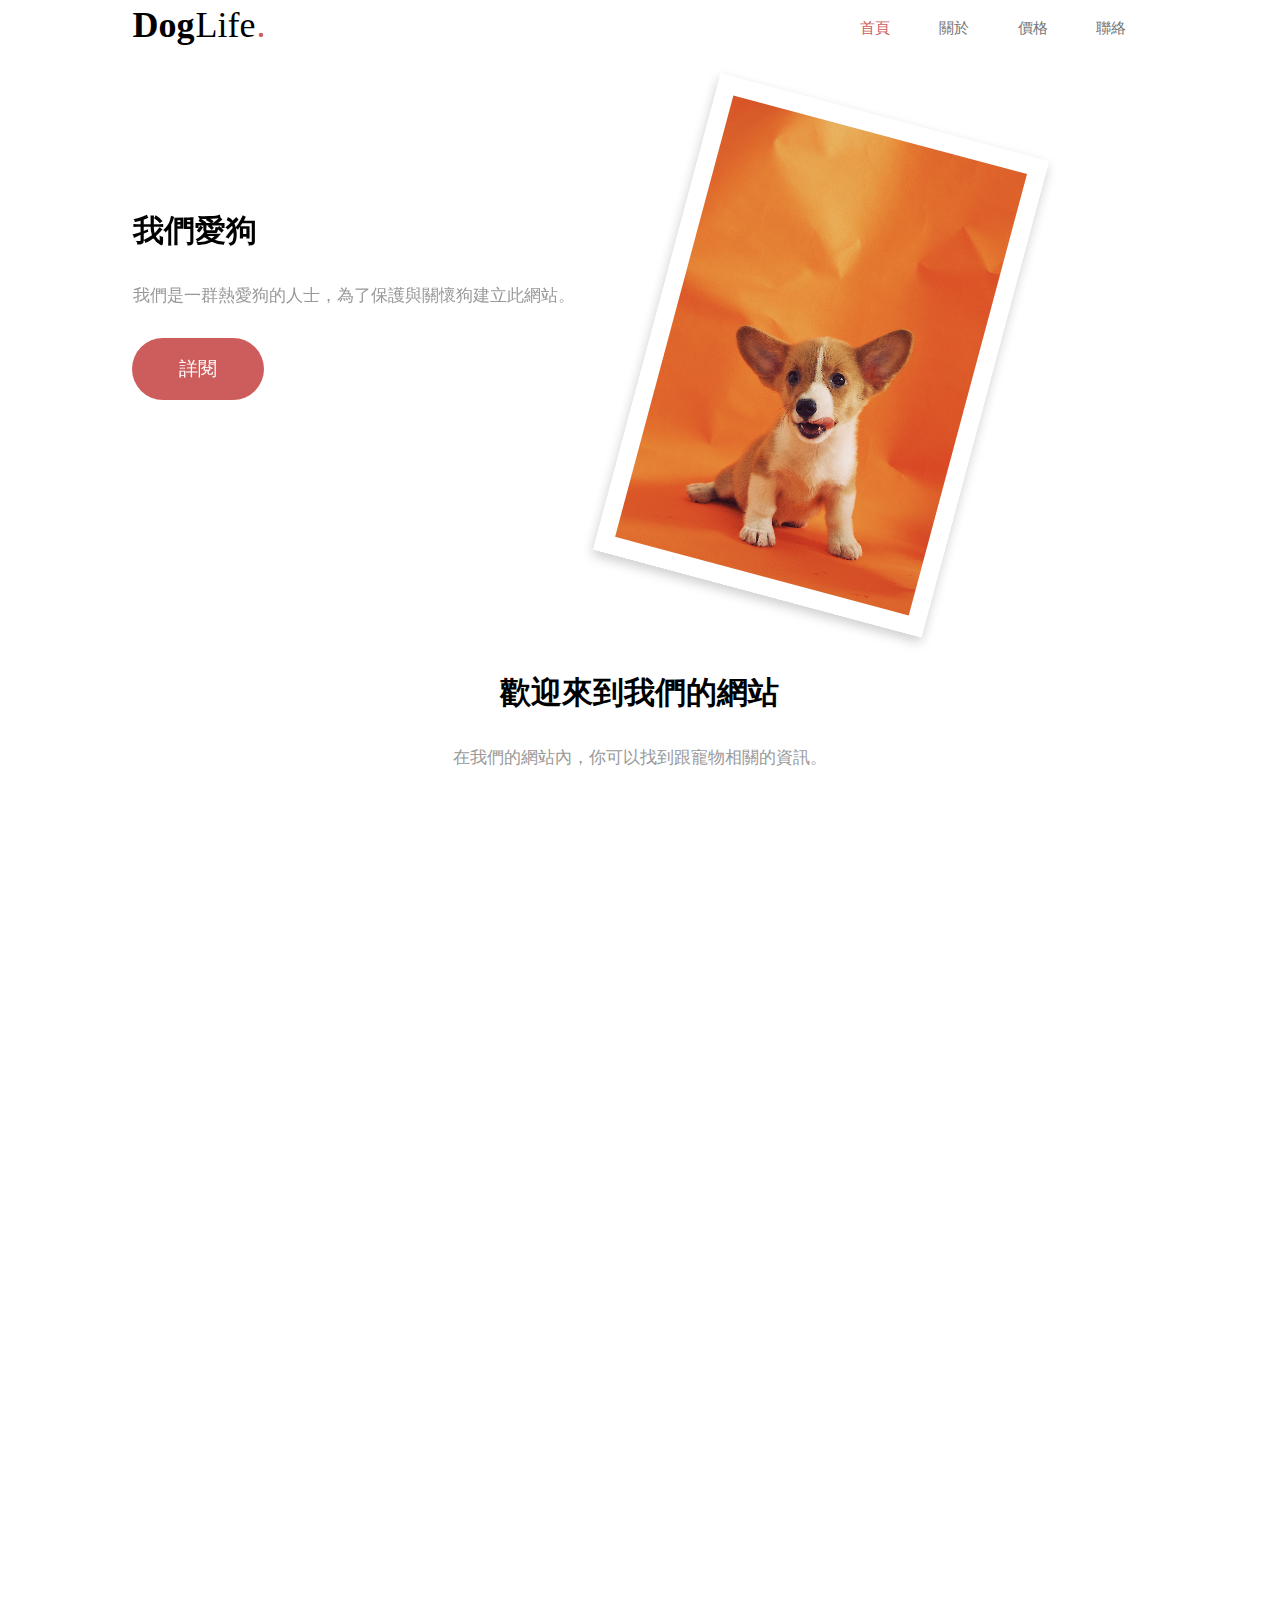
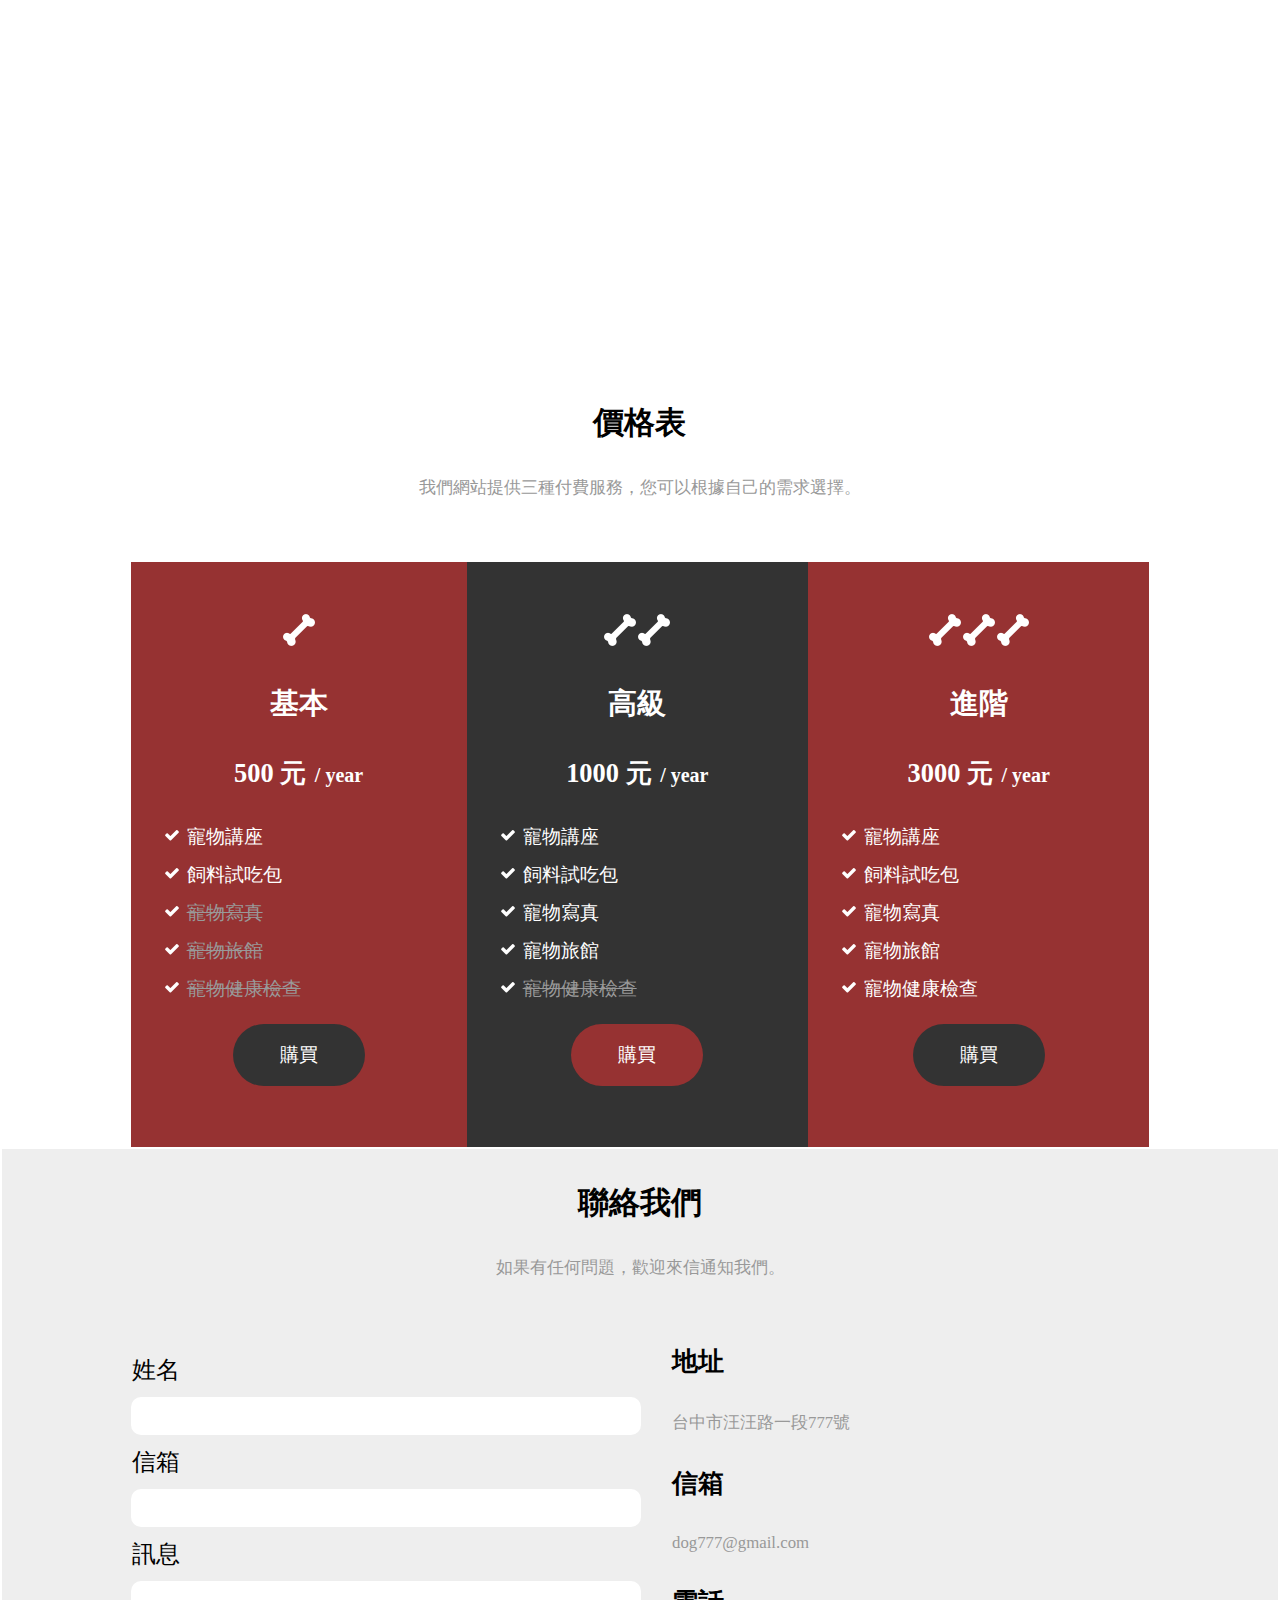
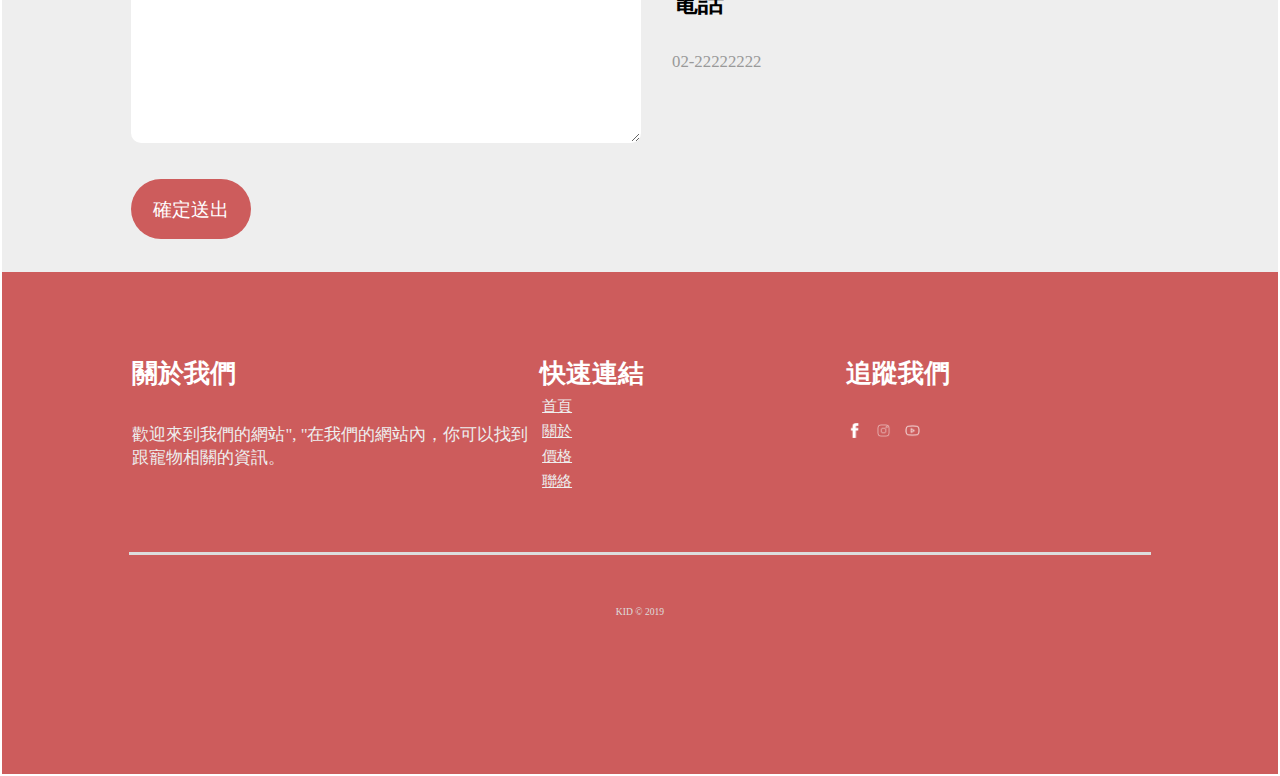
<file: index.html>
<!DOCTYPE html>
<html lang="zh">
  <head>
    <meta charset="UTF-8"/>
    <meta name="viewport" content="width=device-width, initial-scale=1, user-scalable=no"/>
    <title>DogLife.</title><link rel="stylesheet" href="https://unpkg.com/aos@next/dist/aos.css" />
    <link rel="stylesheet" href="index.css"/>
  </head>
  <body>
    <div class="main">
      <link rel="stylesheet" href="nav.css"/>
      <div class="nav"><span class="logo"><span class="big">Dog</span>Life<span class="red">.</span></span>
        <ul>
          <li><a class="red" href="#">首頁</a></li>
          <li><a href="#">關於</a></li>
          <li><a href="#">價格</a></li>
          <li><a href="#">聯絡</a></li>
        </ul>
      </div>
      <div class="box" data-aos="fade" data-aos-duration="3000" data-aos-delay="1000">
        <div class="content">
          <h1>我們愛狗</h1>
          <p>我們是一群熱愛狗的人士，為了保護與關懷狗建立此網站。</p><a class="button" href="#">詳閱</a>
        </div>
        <div class="picture"><img src="dog1.jpg"/></div>
      </div>
      <div class="title">
        <h1>歡迎來到我們的網站</h1>
        <p>在我們的網站內，你可以找到跟寵物相關的資訊。</p>
      </div>
      <div class="box" data-aos="fade" data-aos-duration="3000" data-aos-delay="1000">
        <div class="content">
          <h1>快樂的寵物</h1>
          <p>讓寵物擁有開心的生活空間與品質。</p><a class="button" href="#">詳閱</a>
        </div>
        <div class="picture"><img src="dog2.jpg"/></div>
      </div>
      <div class="box" data-aos="fade" data-aos-duration="3000" data-aos-delay="1000">
        <div class="content">
          <h1>寵物寫真</h1>
          <p>我們提供寵物寫真服務，幫寵物拍得美美的，這隻叫做學長嘉浤。</p><a class="button" href="#">詳閱</a>
        </div>
        <div class="picture"><img src="dog3.jpg"/></div>
      </div>
      <div class="title">
        <h1>價格表</h1>
        <p>我們網站提供三種付費服務，您可以根據自己的需求選擇。</p>
      </div>
      <div class="priceBox">
        <div class="basic"><img src="icon.png"/>
          <h2>基本</h2>
          <h3><span>500 元</span> <span>/ year</span></h3>
          <ul>
            <li>寵物講座</li>
            <li>飼料試吃包</li>
            <li>寵物寫真</li>
            <li>寵物旅館</li>
            <li>寵物健康檢查</li>
          </ul><a class="button" href="#">購買</a>
        </div>
        <div class="premium"><img src="icon.png"/><img src="icon.png"/>
          <h2>高級</h2>
          <h3><span>1000 元</span> <span>/ year</span></h3>
          <ul>
            <li>寵物講座</li>
            <li>飼料試吃包</li>
            <li>寵物寫真</li>
            <li>寵物旅館</li>
            <li>寵物健康檢查</li>
          </ul><a class="button" href="#">購買</a>
        </div>
        <div class="professional"><img src="icon.png"/><img src="icon.png"/><img src="icon.png"/>
          <h2>進階</h2>
          <h3><span>3000 元</span> <span>/ year</span></h3>
          <ul>
            <li>寵物講座</li>
            <li>飼料試吃包</li>
            <li>寵物寫真</li>
            <li>寵物旅館</li>
            <li>寵物健康檢查</li>
          </ul><a class="button" href="#">購買</a>
        </div>
      </div>
    </div>
    <div class="gray">       
      <div class="title">
        <h1>聯絡我們</h1>
        <p>如果有任何問題，歡迎來信通知我們。</p>
      </div>
      <div class="contact">
        <form>
          <label for="name">姓名</label>
          <input type="text" id="name"/>
          <label for="email">信箱</label>
          <input type="email" id="email"/>
          <label for="message">訊息</label>
          <textarea name="message" id="message" cols="30" rows="10"></textarea>
          <input class="button" type="submit" value="確定送出"/>
        </form>
        <div class="text">
          <h3>地址</h3>
          <p>台中市汪汪路一段777號</p>
          <h3>信箱</h3>
          <p>dog777@gmail.com</p>
          <h3>電話</h3>
          <p>02-22222222</p>
        </div>
      </div>
    </div>
    <footer>
      <div class="footerBox">
        <div class="smallBox">
          <h3>關於我們</h3>
          <p>歡迎來到我們的網站", "在我們的網站內，你可以找到跟寵物相關的資訊。</p>
        </div>
        <div class="smallBox">
          <h3>快速連結</h3>
          <ul>
            <li><a href="#">首頁</a></li>
            <li><a href="#">關於</a></li>
            <li><a href="#">價格</a></li>
            <li><a href="#">聯絡</a></li>
          </ul>
        </div>
        <div class="smallBox">
          <h3>追蹤我們</h3><a href="#"><img src="icon-fb.png" alt="facebook"/></a><a href="#"><img src="icon-ig.png" alt="instagram"/></a><a href="#"><img src="icon-yt.png" alt="youtube"/></a>
        </div>
      </div>
      <hr/>
      <div class="copyright">KID &copy; 2019</div>
    </footer><script src="https://unpkg.com/aos@next/dist/aos.js"></script>
    <script>
      AOS.init();
    </script>
  </body>
</html>
</file>
<file: index.css>
/* 主要 */
.main {
    width: 80%;
    margin: 0 auto;
}

/* 盒子 - 圖片、標題、內文與按鈕 */
.box {
    display: grid;
    grid-template-columns: 50% 50%;
    grid-gap: 10px 10px;
    margin: 60px 0;
}
.box .picture img {
    width: 100%;
}
.box .picture img[src="dog1.jpg"] {
    box-shadow: 0 5px 12px rgba(0, 0, 0, 0.2);
    border: 18px solid white;
    width: 60%;
    transform: rotate(15deg);
}
.box h1 {
    margin-top: 100px;
}

/* 標題 */
.title {
    text-align: center;
    margin: 30px 0;
}

/* 價格 */
.priceBox {
    display: grid;
    grid-template-columns: auto auto auto;
}
.priceBox h2 {
    margin: 30px 0;
}
.priceBox h3 {
    margin: 20px 0;
}
.priceBox h3 span:nth-child(n+2) {
    font-size: 20px;
}
.priceBox ul li {
    margin: 10px 0;
}
.priceBox a {
    margin: 10px 0;
}
.priceBox div{
    background-color: rgb(150, 50, 50);
    color: white;
    text-align: center;
    padding: 50px 30px;
}
.priceBox div ul {
    list-style-image: url(check.png);
    list-style-position: inside;
    text-align: left;
}
.priceBox .premium {
    background-color: #333;
}
.priceBox a {
    background-color: #333;
}
.priceBox .premium a {
    background-color: rgb(150, 50, 50);
}
.priceBox .basic ul li:nth-child(n+3), .priceBox .premium ul li:nth-child(n+5)  {
    text-decoration: line-through;
    color: #999
}

/* 調整文字大小 */
body {
    font-size: 24px;
}

h1 {
    font-size: 1.3em;
}
h2 {
    font-size: 1.2em;
}
h3 {
    font-size: 1.1em;
}
p {
    font-size: 0.7em;
    padding: 30px 0;
    color: #999
}
a {
    font-size: 0.8em;
}
.button {
    font-size: 0.8em;
}
ul {
    font-size: 0.8em;
}
.copyright {
    font-size: 0.4em;
}

/* 按鈕 */
.button {
    display: inline-block;
    background-color: indianred;
    width: 130px;
    height: 60px;
    line-height: 60px;
    text-align: center;
    border-radius: 60px;
    color: white;
    text-decoration: none;
}
.button:hover {
    background-color: #333;
}

/* 表單 */
.gray {
    background-color: #eee;
}
.contact {
    width: 80%;
    margin: 0 auto;
    display: grid;
    grid-template-columns: 50% 50%;
}
.contact input {
    width: 100%;
    padding: 10px 0;
    border-radius: 10px;
}
.contact label {
    display: block;
    margin: 10px 0;
}
.contact textarea {
    width: 100%;
    border-radius: 10px;
}
.contact input[type="submit"] {
    width: 120px;
    padding: 0;
    border-radius: 60px;
    margin: 30px 0;
}
.contact .text {
    padding: 0 30px;
}

/* 頁尾 */
footer {
    background-color: indianred;
    color: white;
    height: 500px;
}
footer .footerBox {
    width: 80%;
    margin: 0 auto;
    padding: 50px 0;
    display: grid;
    grid-template-columns: 40% 30% 30%;
}
footer .footerBox h3 {
    margin-top: 30px;
}
footer .footerBox p, footer .footerBox a {
    color: #eee;
}
footer .footerBox ul {
    list-style: none;
}
footer .footerBox img {
    width: 15px;
    padding: 30px 10px 0 0;
}
footer hr {
    background-color: #ddd;
    height: 1px;
    width: 80%;
    margin: 0 auto;
}
footer .copyright {
    color: #ddd;
    text-align: center;
    padding-top: 50px;
}

/* 手機 */
@media screen and (max-width: 767px) {
    .box {
        grid-template-columns: 100%;
        text-align: center;
    }
    .box .picture img[src="dog1.jpg"] {
        margin-top: 50px;
    }
    .box .picture {
        margin-top: 30px;
    }

    .priceBox {
        grid-template-columns: auto;
    }

    .contact {
        grid-template-columns: 100%;
        text-align: center;
    }

    footer {
        height: 700px;
    }
    footer .footerBox {
        grid-template-columns: 100%;
        text-align: center;
    }
}

/* 平板 */
@media screen and (min-width: 768px) and (max-width: 1023px) {
    .box {
        grid-template-columns: 100%;
        text-align: center;
    }
    .box .picture img[src="dog1.jpg"] {
        margin-top: 100px;
    }
    .box .picture {
        margin-top: 50px;
    }

    .priceBox {
        grid-template-columns: auto auto;
    }
}

/* 桌機 */
@media screen and (max-width: 1024px) {
    
}
</file>
<file: nav.css>
* {
    border: 0.5px solid rgba(0, 0, 0, 0);
    padding: 0;
    margin: 0;
    font-family: 微軟正黑體;
}
.nav ul {
    float: right;
}
.nav ul li {
    list-style: none;
    display: inline-block;
    padding: 10px 20px;
}
.nav .logo {
    font-size: 36px;
}
.nav .logo .big {
    font-weight: 900;
}
.nav .logo .red, .nav ul li a.red {
    color: indianred;
}
.nav a {
    color: #757575;
    text-decoration: none;
    font-weight: 500;
}
</file>
